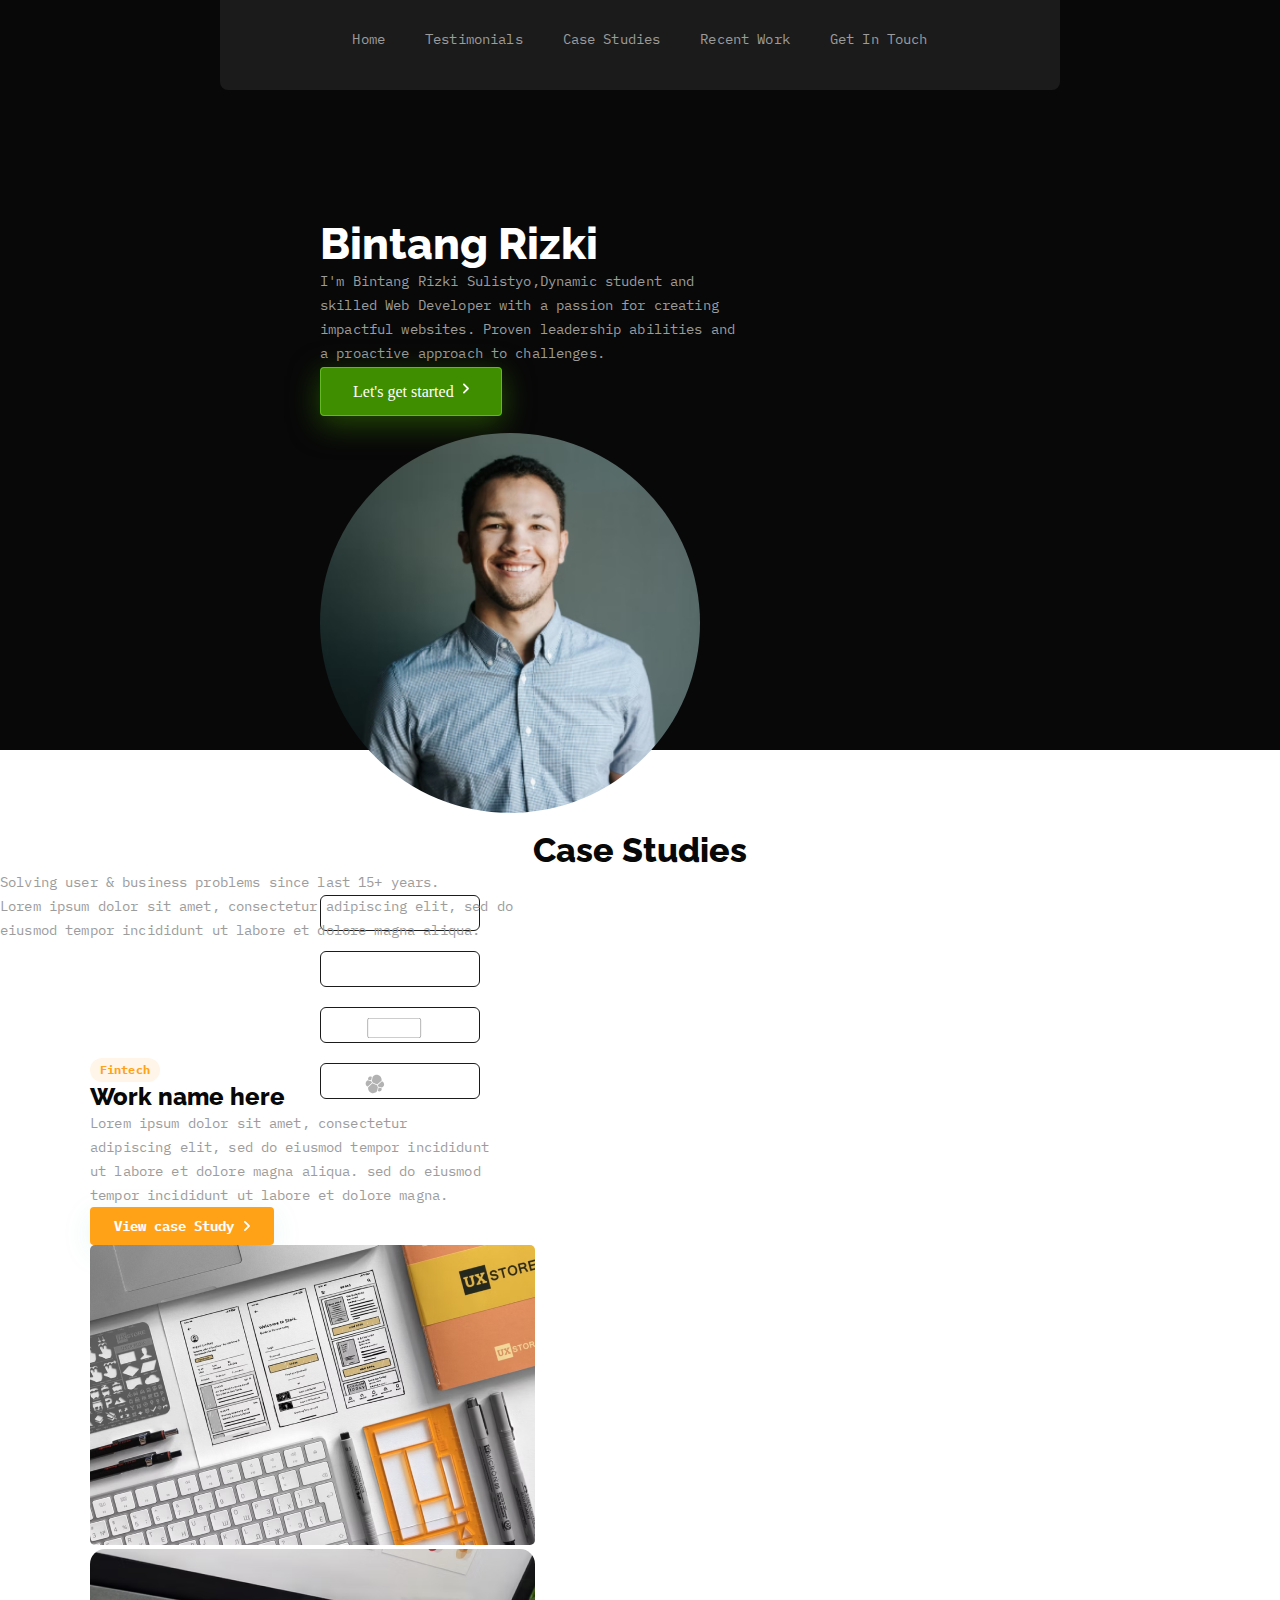
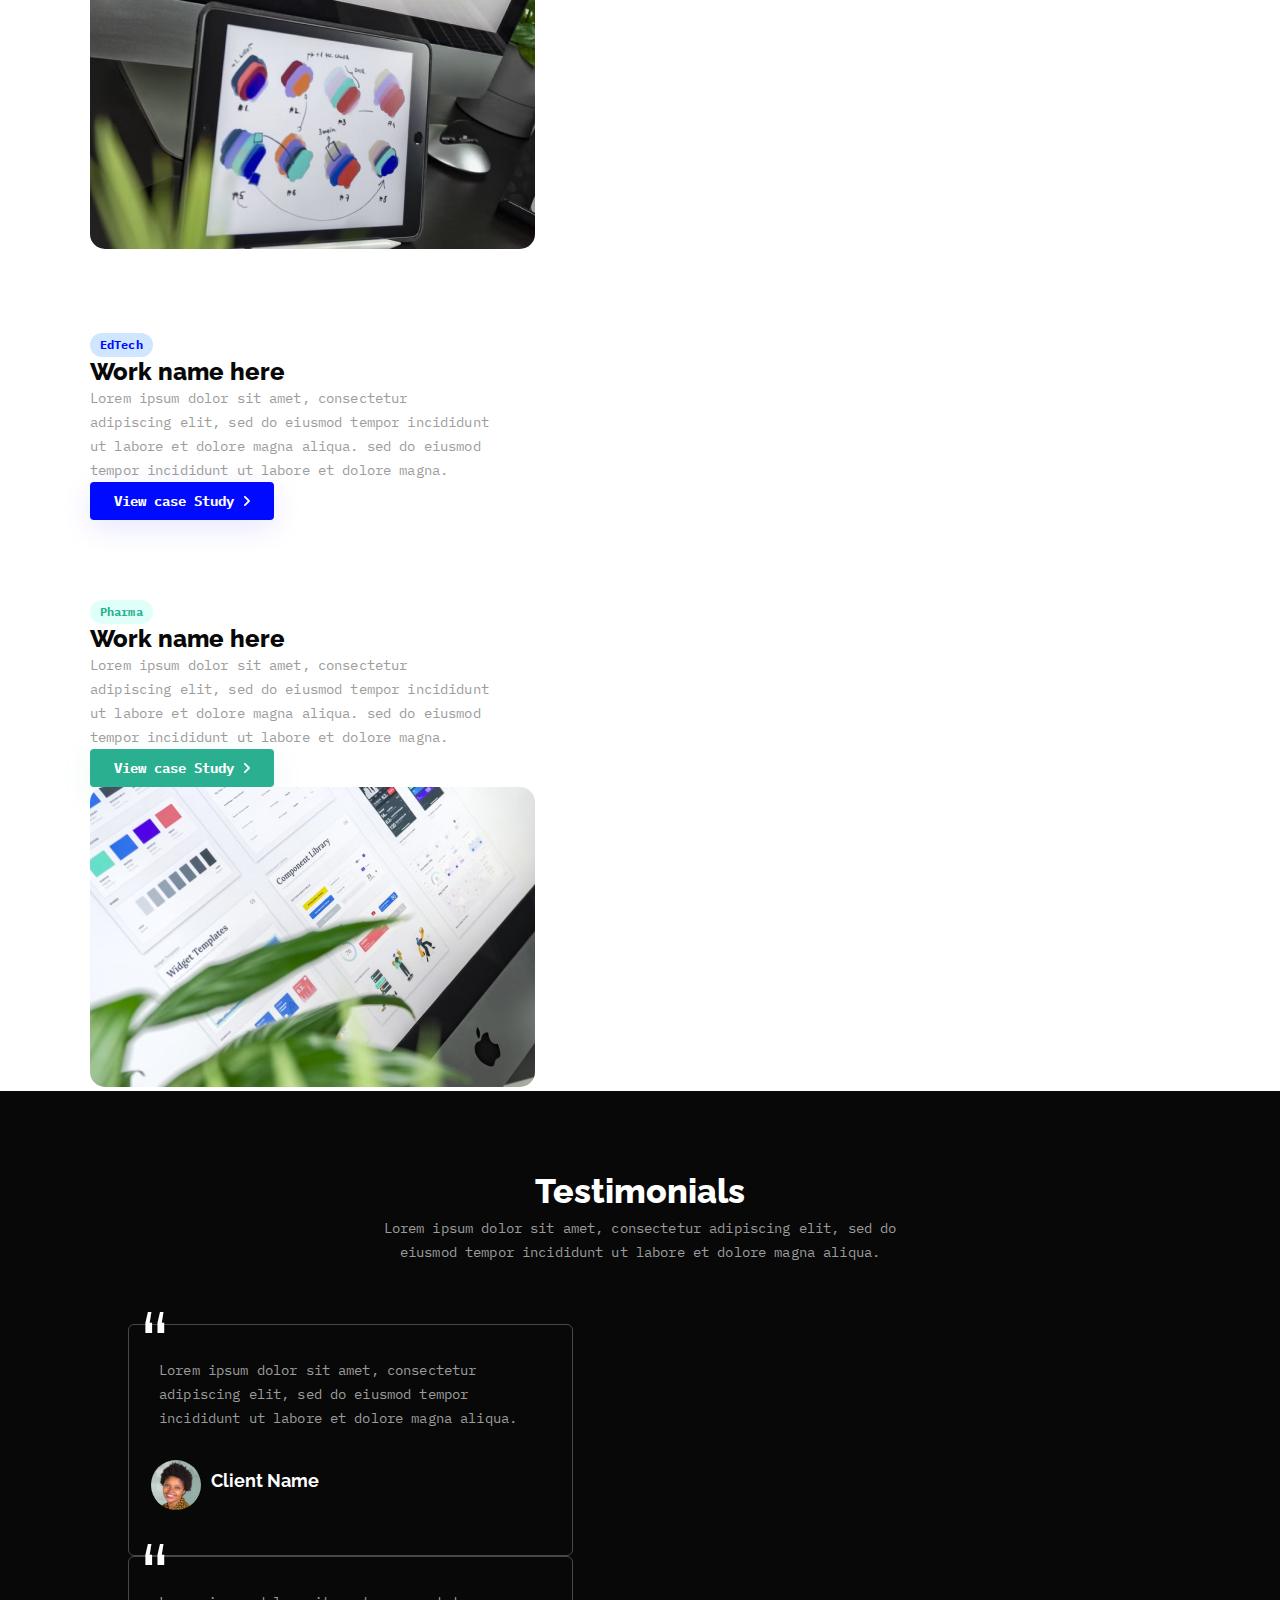
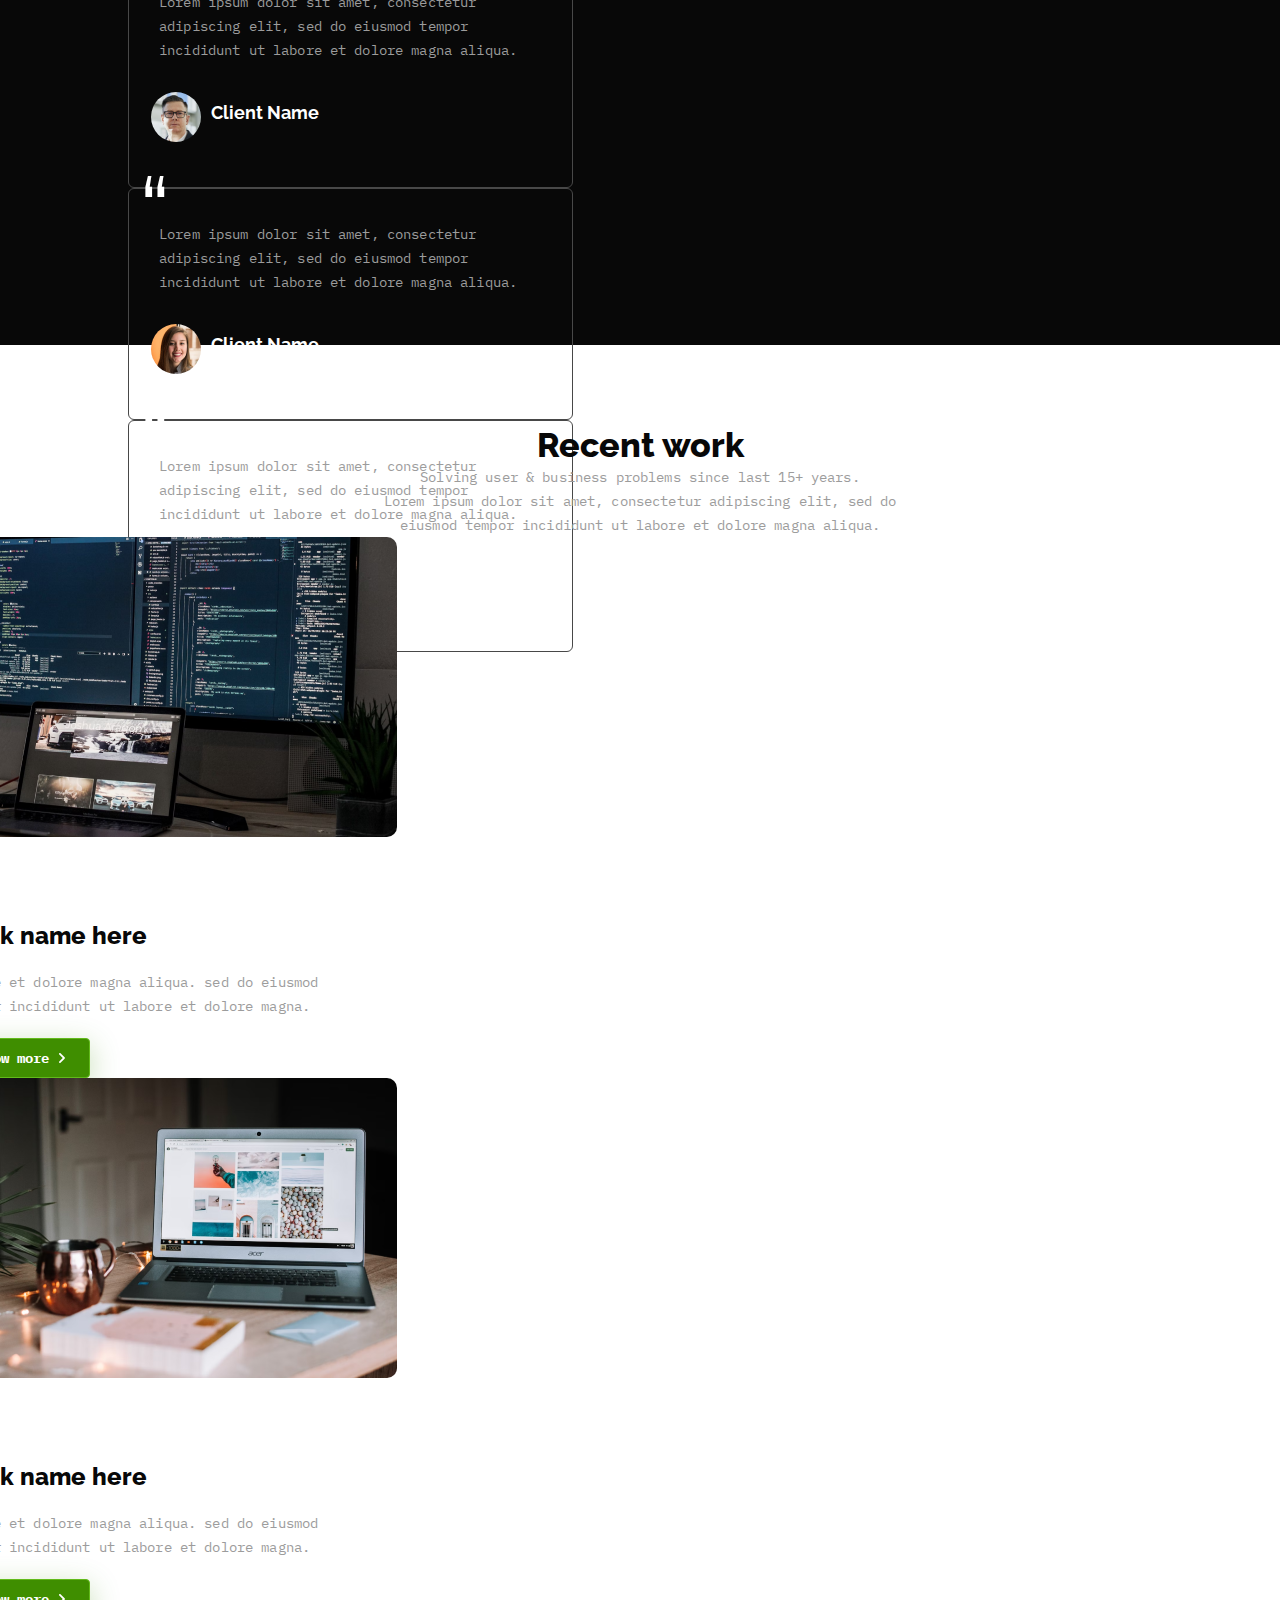
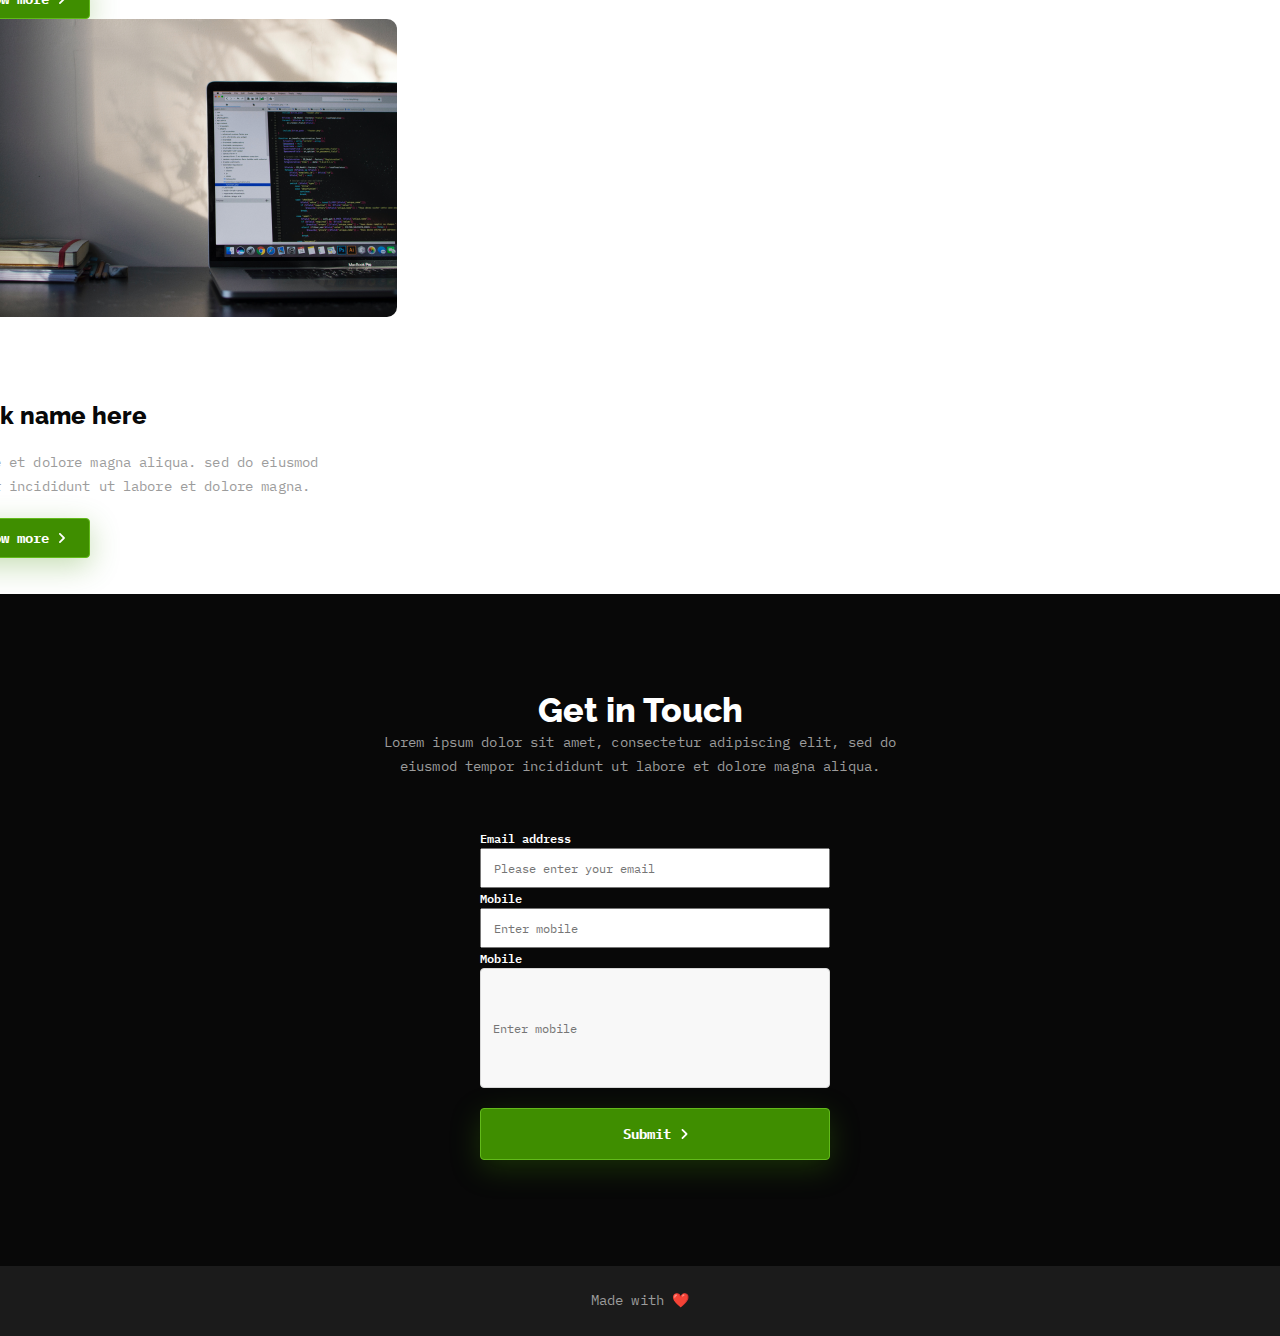
<file: index.html>
<!DOCTYPE html>
<html lang="en">

<head>
  <meta charset="utf-8" />
  <meta name="viewport" content="width=device-width, initial-scale=1" />
  <title>Binscup</title>
  <link href="https://cdn.jsdelivr.net/npm/bootstrap@5.3.2/dist/css/bootstrap.min.css" rel="stylesheet"
    integrity="sha384-T3c6CoIi6uLrA9TneNEoa7RxnatzjcDSCmG1MXxSR1GAsXEV/Dwwykc2MPK8M2HN" crossorigin="anonymous" />
  <link rel="stylesheet" href="css/style.css" />
  <link rel="stylesheet" href="css/responsive.css">
</head>

<body>
  <div class="hero">
    <div class="header">
      <ul>
        <li><a href="">Home</a></li>
        <li><a href="">Testimonials</a></li>
        <li><a href="">Case Studies</a></li>
        <li><a href="">Recent Work</a></li>
        <li><a href="">Get In Touch</a></li>
      </ul>
    </div>
    <div class="content">
      <div class="container">
        <div class="row">
          <div class="col-lg-6 md-lg-12 sm-lg-12">
            <div class="name">
              <h1>Bintang Rizki</h1>
              <p>
                I'm Bintang Rizki Sulistyo,Dynamic student and <br />
                skilled Web Developer with a passion for creating <br />
                impactful websites. Proven leadership abilities and <br />
                a proactive approach to challenges.
              </p>
              <br />
              <a href="">Let's get started
                <svg xmlns="http://www.w3.org/2000/svg" width="6" height="11" viewBox="0 0 6 11" fill="none"
                  style="margin-bottom: 3px; margin-left: 5px">
                  <path
                    d="M5.63335 4.87364L1.51379 0.759206C1.16776 0.413598 0.605566 0.413598 0.259528 0.759206C-0.0865095 1.10481 -0.0865095 1.66631 0.259528 2.01191L3.75196 5.5L0.259528 8.9881C-0.0865095 9.3337 -0.0865095 9.8952 0.259528 10.2408C0.432545 10.4136 0.65957 10.5 0.886652 10.5C1.11373 10.5 1.34078 10.4136 1.51378 10.2408L5.63333 6.12637C5.97937 5.78076 5.97937 5.21927 5.63333 4.87366L5.63335 4.87364Z"
                    fill="white" />
                </svg></a>
            </div>
          </div>
          <div class="col-lg-6 md-lg-12 sm-lg-12">
            <div class="pict">
              <img src="pict/image 11.png" alt="" />
            </div>
          </div>
        </div>
        <div class="icon-work">
          <div class="row">
            <div class="col-lg-6 md-lg-12 sm-lg-12">
              <div class="workDesc">
                <h1>Work With</h1>
              </div>
            </div>
          </div>
          <div class="icon-work">
            <div class="row">
              <div class="col-lg-3 md-6">
                <div class="icon">
                  <svg xmlns="http://www.w3.org/2000/svg" width="83" height="20" viewBox="0 0 83 20" fill="none">
                    <g opacity="0.3" clip-path="url(#clip0_205_13)">
                      <path fill-rule="evenodd" clip-rule="evenodd"
                        d="M0.231352 14.7486L3.16546 12.5009C4.72377 14.5351 6.37855 15.4725 8.22244 15.4724C10.0561 15.4723 11.6653 14.5455 13.1535 12.5271L16.1283 14.7207C13.9826 17.6307 11.3129 19.1682 8.22268 19.1684C5.14271 19.1686 2.44806 17.6423 0.231352 14.7486Z"
                        fill="white" />
                      <path fill-rule="evenodd" clip-rule="evenodd"
                        d="M8.21241 4.98006L2.99022 9.48056L0.577347 6.68075L8.22246 0.0921534L15.809 6.68486L13.3847 9.47473L8.21241 4.98006Z"
                        fill="white" />
                      <path d="M36.1571 3.88945L33.2002 3.88965L33.201 16.2099L36.1579 16.2097L36.1571 3.88945Z"
                        fill="white" />
                      <path fill-rule="evenodd" clip-rule="evenodd"
                        d="M27.2254 16.2646C25.4823 16.2648 24.0298 15.7 22.8515 14.5703C21.6732 13.4245 21.0921 11.9558 21.092 10.1643C21.0918 8.35668 21.6889 6.8718 22.867 5.70969C24.0613 4.53141 25.5138 3.9503 27.2407 3.95018C29.3711 3.95004 31.2596 4.86985 32.357 6.30621L30.4366 8.32379C29.5165 7.33933 28.5159 6.83908 27.4346 6.83915C26.5146 6.83921 25.7561 7.1459 25.1267 7.77539C24.5134 8.40488 24.2069 9.19575 24.2069 10.148C24.207 11.0679 24.5137 11.8426 25.127 12.472C25.7565 13.0853 26.5151 13.3919 27.4189 13.3918C28.5971 13.3917 29.6299 12.8752 30.4852 11.8583L32.4868 13.7788C31.9382 14.5051 31.1956 15.1023 30.2756 15.5704C29.356 16.0386 28.339 16.2646 27.2254 16.2646Z"
                        fill="white" />
                      <path fill-rule="evenodd" clip-rule="evenodd"
                        d="M40.5922 4.87475C40.5923 5.75933 39.8755 6.47646 38.9909 6.47651C38.1062 6.47657 37.3891 5.75955 37.389 4.87497C37.389 3.99042 38.106 3.2733 38.9907 3.27324C39.8753 3.27318 40.5922 3.9902 40.5922 4.87475ZM40.4692 7.2156L37.5124 7.2158L37.513 16.2096L40.4698 16.2094L40.4692 7.2156Z"
                        fill="white" />
                      <path fill-rule="evenodd" clip-rule="evenodd"
                        d="M46.1854 16.2795C44.7814 16.2796 43.6515 15.8439 42.7639 14.9724C41.8922 14.1009 41.4562 12.9873 41.4561 11.6155C41.456 10.2436 41.8919 9.12994 42.7794 8.25837C43.6671 7.38678 44.8129 6.95093 46.2332 6.95084C48.0894 6.95071 49.7194 7.8544 50.478 9.54902L48.2024 10.7435C47.7505 9.98497 47.1212 9.59765 46.298 9.5977C45.7009 9.59774 45.2166 9.79146 44.8294 10.1788C44.4581 10.5662 44.2645 11.0504 44.2645 11.6153C44.2646 12.7935 45.12 13.6649 46.2661 13.6649C47.089 13.6648 47.8475 13.2128 48.1704 12.5188L50.4461 13.8744C49.6714 15.3593 48.0738 16.2794 46.1854 16.2795Z"
                        fill="white" />
                      <path fill-rule="evenodd" clip-rule="evenodd"
                        d="M54.1448 3.88824L51.188 3.88844L51.1888 16.2087L54.1456 16.2085L54.1454 13.0721L54.4918 12.7489L57.1949 16.2083L60.6346 16.208L56.4815 10.8932L60.4262 7.21426L56.8131 7.2145L54.1452 9.70291L54.1448 3.88824Z"
                        fill="white" />
                      <path fill-rule="evenodd" clip-rule="evenodd"
                        d="M61.1678 11.5524L61.1672 3.88777L64.2475 3.88756L64.248 11.3806C64.2481 12.7202 65.0287 13.3657 66.1577 13.3656C67.2702 13.3656 68.0672 12.6877 68.0672 11.3804L68.0667 3.88731L71.1467 3.8871L71.1472 11.5518C71.1474 15.0702 68.6774 16.3938 66.1579 16.394C63.6547 16.3941 61.168 15.0708 61.1678 11.5524Z"
                        fill="white" />
                      <path fill-rule="evenodd" clip-rule="evenodd"
                        d="M77.8006 16.4533C80.1821 16.4531 82.1127 14.357 82.1125 11.7713C82.1123 9.18568 80.1815 7.08975 77.8 7.08991C76.8293 7.08997 75.9337 7.43829 75.2128 8.02602L75.2128 7.2133L72.3792 7.21349L72.38 19.9033L75.2136 19.9032L75.2133 15.5175C75.9342 16.1052 76.8299 16.4534 77.8006 16.4533ZM75.2131 11.7766L75.2131 11.7669C75.2156 10.6124 76.1245 9.67727 77.2457 9.67719C78.3686 9.67712 79.2788 10.6148 79.2789 11.7715C79.279 12.9282 78.3689 13.866 77.246 13.8661C76.1248 13.8661 75.2158 12.9311 75.2131 11.7766Z"
                        fill="white" />
                    </g>
                    <defs>
                      <clipPath id="clip0_205_13">
                        <rect width="82.3188" height="20" fill="white" />
                      </clipPath>
                    </defs>
                  </svg>
                </div>
              </div>
              <div class="col-lg-3 md-6">
                <div class="icon">
                  <svg xmlns="http://www.w3.org/2000/svg" width="95" height="22" viewBox="0 0 95 22" fill="none">
                    <g opacity="0.3" clip-path="url(#clip0_205_23)">
                      <path
                        d="M26.6152 4.67636L31.1922 4.67605C35.1118 4.67579 37.5901 7.20436 37.5904 11.1492C37.5906 15.094 35.1253 17.6229 31.1931 17.6232L26.6161 17.6235L26.6152 4.67636ZM31.0918 15.2588C33.5573 15.2587 34.9101 13.6781 34.9099 11.162C34.9098 8.63328 33.5568 7.05291 31.0913 7.05307L29.2959 7.05319L29.2964 15.2589L31.0918 15.2588Z"
                        fill="white" />
                      <path
                        d="M44.5315 10.7821C44.1775 10.5671 43.7097 10.466 43.2166 10.4661C42.3315 10.4661 41.6109 10.934 41.4213 11.7938L41.4217 17.6351L38.8171 17.6353L38.8164 8.20313L41.4337 8.20296L41.4337 9.12594C41.8383 8.4558 42.6095 7.98794 43.5451 7.98787C43.9877 7.98784 44.3923 8.07632 44.5314 8.15217L44.5315 10.7821Z"
                        fill="white" />
                      <rect x="-23.5002" y="-16.5" width="159" height="59" rx="5.5" stroke="#1B1B1B" />
                      <path
                        d="M49.754 17.8495C47.0103 17.8497 45.1263 15.8269 45.1261 12.9315C45.1259 10.0234 47.0096 7.98765 49.7533 7.98747C52.497 7.98728 54.3684 10.0101 54.3686 12.9308C54.3688 15.8262 52.4977 17.8494 49.754 17.8495ZM49.7535 10.2128C48.4385 10.2128 47.7306 11.3508 47.7307 12.9313C47.7308 14.4865 48.4515 15.637 49.7538 15.6369C51.0561 15.6368 51.7767 14.4988 51.7766 12.931C51.7765 11.3506 51.0558 10.2127 49.7535 10.2128Z"
                        fill="white" />
                      <path
                        d="M58.1115 21.1237L55.4943 21.1239L55.4934 8.20202L58.1107 8.20185L58.1107 8.98576C58.5279 8.47998 59.4635 7.99946 60.475 7.99939C63.2187 7.99921 64.774 10.275 64.7742 12.9428C64.7744 15.598 63.2194 17.8613 60.4757 17.8615C59.4642 17.8615 58.5285 17.3811 58.1112 16.8754L58.1115 21.1237ZM58.1111 14.4731C58.4272 15.1306 59.1227 15.573 59.8813 15.573C61.2974 15.5729 62.1444 14.4349 62.1443 12.9303C62.1442 11.4131 61.297 10.2752 59.8809 10.2753C59.097 10.2753 58.4269 10.7432 58.1109 11.3754L58.1111 14.4731Z"
                        fill="white" />
                      <path
                        d="M68.5424 17.6333L65.8998 17.6335L65.8989 3.91512L68.5414 3.91494L68.5418 8.98505C68.959 8.47928 69.8946 7.99876 70.9061 7.99869C73.6498 7.9985 75.1925 10.2363 75.1926 12.9421C75.1928 15.6478 73.6504 17.8606 70.9068 17.8608C69.8953 17.8608 68.9596 17.3804 68.5423 16.8747L68.5424 17.6333ZM68.5422 14.4724C68.833 15.1299 69.5284 15.5723 70.3123 15.5723C71.7284 15.5722 72.5755 14.4342 72.5754 12.9296C72.5753 11.4124 71.7281 10.2745 70.312 10.2746C69.5534 10.2746 68.8327 10.7425 68.542 11.3747L68.5422 14.4724Z"
                        fill="white" />
                      <path
                        d="M80.7562 17.8727C78.0125 17.8729 76.1285 15.8501 76.1283 12.9547C76.1281 10.0466 78.0118 8.01084 80.7555 8.01066C83.4992 8.01048 85.3706 10.0333 85.3708 12.954C85.371 15.8494 83.4872 17.8725 80.7562 17.8727ZM80.7557 10.2359C79.4407 10.236 78.7328 11.374 78.7329 12.9545C78.733 14.5096 79.4537 15.6602 80.756 15.6601C82.0583 15.66 82.7789 14.522 82.7788 12.9542C82.7787 11.3737 82.058 10.2359 80.7557 10.2359Z"
                        fill="white" />
                      <path
                        d="M91.2501 12.764L94.6895 17.6442L91.7941 17.6444L89.7709 14.6859L87.7228 17.6447L84.9791 17.6449L88.38 12.8274L85.1808 8.21266L88.0762 8.21247L89.8971 10.8928L91.7429 8.21222L94.4866 8.21204L91.2501 12.764Z"
                        fill="white" />
                      <path d="M6.94141 0.239762L0.126759 4.62758L4.84311 8.43301L11.6957 4.19691L6.94141 0.239762Z"
                        fill="white" />
                      <path d="M0.127203 12.1506L6.94244 16.626L11.6962 12.6682L4.84304 8.433L0.127203 12.1506Z"
                        fill="white" />
                      <path d="M11.6963 12.6682L16.4506 16.6253L23.24 12.1996L18.5363 8.43208L11.6963 12.6682Z"
                        fill="white" />
                      <path d="M23.2393 4.66395L16.4493 0.239122L11.6956 4.19691L18.5361 8.43209L23.2393 4.66395Z"
                        fill="white" />
                      <path
                        d="M11.709 13.5153L6.94258 17.4731L4.89422 16.1456L4.89432 17.6376L11.7095 21.7211L18.5116 17.6367L18.5115 16.1447L16.4759 17.4725L11.709 13.5153Z"
                        fill="white" />
                    </g>
                    <defs>
                      <clipPath id="clip0_205_23">
                        <rect width="94.8276" height="22" fill="white" />
                      </clipPath>
                    </defs>
                  </svg>
                </div>
              </div>
              <div class="col-lg-3 md-6">
                <div class="icon">
                  <svg xmlns="http://www.w3.org/2000/svg" width="160" height="60" viewBox="0 0 160 60" fill="none">
                    <rect x="0.5" y="0.5" width="159" height="59" rx="5.5" stroke="#1B1B1B" />
                    <g opacity="0.3">
                      <path fill-rule="evenodd" clip-rule="evenodd"
                        d="M110.081 29.9132C110.081 25.6409 108.011 22.2698 104.056 22.2701C100.084 22.2704 97.6809 25.6417 97.6812 29.8807C97.6815 34.904 100.519 37.4406 104.591 37.4403C106.577 37.4402 108.079 36.9894 109.214 36.3552L109.213 33.0174C108.079 33.5849 106.777 33.9355 105.125 33.9356C103.506 33.9357 102.071 33.3684 101.887 31.3991L110.048 31.3985C110.048 31.1816 110.081 30.3137 110.081 29.9132ZM101.837 28.3283C101.836 26.4425 102.988 25.658 104.039 25.6579C105.057 25.6579 106.142 26.4422 106.142 28.328L101.837 28.3283Z"
                        fill="white" />
                      <path fill-rule="evenodd" clip-rule="evenodd"
                        d="M91.2384 22.2709C89.6029 22.271 88.5515 23.0388 87.9675 23.5729L87.7504 22.5382L84.0789 22.5384L84.0802 41.9977L88.2524 41.1129L88.2687 36.3899C88.8695 36.8238 89.7541 37.4412 91.2227 37.4411C94.21 37.4409 96.9302 35.0376 96.9298 29.7472C96.9128 24.9074 94.159 22.2707 91.2384 22.2709ZM90.2378 33.7696C89.2532 33.7697 88.6691 33.4193 88.2685 32.9854L88.2514 26.7938C88.6853 26.3098 89.286 25.976 90.2373 25.9759C91.756 25.9758 92.8075 27.678 92.8077 29.8643C92.8078 32.1006 91.7732 33.7695 90.2378 33.7696Z"
                        fill="white" />
                      <path fill-rule="evenodd" clip-rule="evenodd"
                        d="M78.3379 21.2872L82.5268 20.3857L82.5266 16.9978L78.3377 17.8826L78.3379 21.2872Z"
                        fill="white" />
                      <path d="M82.5271 22.5552L78.3381 22.5555L78.3391 37.1583L82.528 37.158L82.5271 22.5552Z"
                        fill="white" />
                      <path fill-rule="evenodd" clip-rule="evenodd"
                        d="M73.849 23.7908L73.5819 22.5558L69.9771 22.556L69.978 37.1588L74.1503 37.1586L74.1496 27.262C75.1342 25.9769 76.8031 26.2105 77.3204 26.394L77.3202 22.5555C76.7861 22.3553 74.8335 21.9883 73.849 23.7908Z"
                        fill="white" />
                      <path fill-rule="evenodd" clip-rule="evenodd"
                        d="M65.5043 18.9349L61.4323 19.803L61.4165 33.1708C61.4166 35.6407 63.2692 37.4597 65.7392 37.4595C67.1077 37.4595 68.109 37.2091 68.6597 36.9086L68.6595 33.5208C68.1255 33.7378 65.4887 34.5056 65.4885 32.0357L65.4881 26.1111L68.659 26.1109L68.6588 22.5561L65.4879 22.5564L65.5043 18.9349Z"
                        fill="white" />
                      <path fill-rule="evenodd" clip-rule="evenodd"
                        d="M54.2231 26.7961C54.223 26.1452 54.7571 25.8949 55.6416 25.8948C56.9099 25.8947 58.5121 26.2785 59.7805 26.9626L59.7802 23.0407C58.395 22.4901 57.0265 22.2732 55.6413 22.2733C52.2535 22.2735 50.0006 24.0427 50.0008 26.9966C50.0011 31.6028 56.3429 30.868 56.343 32.854C56.343 33.6217 55.6755 33.8721 54.7409 33.8722C53.3557 33.8723 51.5867 33.305 50.1848 32.5374L50.185 36.5093C51.7371 37.1768 53.3059 37.4604 54.7412 37.4603C58.2125 37.46 60.5989 35.7409 60.5987 32.7536C60.5816 27.7803 54.2232 28.6653 54.2231 26.7961Z"
                        fill="white" />
                    </g>
                  </svg>
                </div>
              </div>
              <div class="col-lg-3 md-6">
                <div class="icon">
                  <svg xmlns="http://www.w3.org/2000/svg" width="82" height="28" viewBox="0 0 82 28" fill="none">
                    <g opacity="0.3" clip-path="url(#clip0_205_48)">
                      <path
                        d="M28.0091 14.6153C28.0117 13.4788 27.6629 12.3693 27.0102 11.4388C26.3577 10.5083 25.4333 9.80234 24.3639 9.41764C24.4612 8.92161 24.5102 8.41731 24.5103 7.91182C24.5112 6.23864 23.9813 4.60829 22.9972 3.25517C22.013 1.90206 20.6252 0.895867 19.033 0.381274C17.4411 -0.133321 15.7267 -0.129814 14.1368 0.39129C12.5468 0.912396 11.163 1.92426 10.1844 3.28138C9.46233 2.7219 8.57757 2.41297 7.66415 2.40142C6.75073 2.38988 5.85845 2.67632 5.12243 3.21735C4.3864 3.75841 3.84677 4.52458 3.58524 5.39985C3.32373 6.27509 3.35458 7.21172 3.67312 8.06786C2.60121 8.45865 1.67471 9.16832 1.01819 10.1014C0.361679 11.0345 0.00666836 12.1463 0.000910749 13.2872C-0.00198709 14.4276 0.348717 15.5409 1.00474 16.4737C1.66075 17.4066 2.58983 18.1133 3.66405 18.4962C3.569 18.9921 3.52052 19.4956 3.51927 20.0004C3.51778 21.6716 4.04709 23.3002 5.03086 24.6513C6.01465 26.0022 7.40205 27.0059 8.99305 27.5176C10.5841 28.0291 12.2964 28.0223 13.8833 27.4979C15.4701 26.9736 16.8494 25.9588 17.8223 24.5999C18.5424 25.1609 19.4256 25.4716 20.3382 25.4852C21.2508 25.4988 22.1429 25.2143 22.8791 24.6751C23.6156 24.1358 24.156 23.3711 24.4183 22.4971C24.6808 21.6228 24.6512 20.6871 24.3337 19.8314C25.4061 19.4412 26.3333 18.7317 26.9901 17.7986C27.6471 16.8654 28.002 15.7533 28.0075 14.612"
                        fill="white" />
                      <path
                        d="M11.0119 12.0148L17.1412 14.8128L23.3269 9.39472C23.4159 8.94769 23.4601 8.49286 23.4586 8.03703C23.4582 6.56134 22.9855 5.12451 22.1097 3.9368C21.2339 2.74909 20.001 1.87286 18.5913 1.43631C17.1816 0.999764 15.6693 1.02583 14.2755 1.51068C12.8817 1.99554 11.6797 2.91373 10.8454 4.1309L9.81526 9.46074L11.0119 12.0148Z"
                        fill="black" />
                      <path
                        d="M4.66845 18.5057C4.57811 18.9598 4.53287 19.4216 4.53342 19.8846C4.53355 21.3665 5.00867 22.8092 5.88906 24.0011C6.76945 25.1932 8.00872 26.0715 9.42501 26.5074C10.8413 26.9432 12.36 26.9137 13.7583 26.4229C15.1565 25.9324 16.3607 25.0063 17.1939 23.7809L18.2142 18.4625L16.8515 15.858L10.6995 13.0551L4.66845 18.5057Z"
                        fill="black" />
                      <path
                        d="M4.63027 7.89993L8.83034 8.89104L9.74979 4.1147C9.17849 3.68157 8.48227 3.44515 7.76537 3.44083C7.04846 3.4365 6.34943 3.66454 5.77297 4.09076C5.19651 4.51697 4.77362 5.11846 4.56762 5.80514C4.36162 6.49184 4.3836 7.22677 4.63027 7.89993Z"
                        fill="black" />
                      <path
                        d="M4.26582 8.89949C3.34431 9.21052 2.54264 9.80099 1.97231 10.5888C1.40197 11.3766 1.09131 12.3225 1.08355 13.2951C1.08295 14.235 1.36845 15.1528 1.9021 15.9266C2.43573 16.7004 3.19224 17.2934 4.07106 17.6267L9.96372 12.2998L8.88101 9.98825L4.26582 8.89949Z"
                        fill="black" />
                      <path
                        d="M18.2716 23.7809C18.842 24.2117 19.5365 24.4468 20.2513 24.4504C20.9661 24.4541 21.663 24.2267 22.2378 23.8018C22.8127 23.3768 23.2347 22.7773 23.4409 22.0927C23.6469 21.4083 23.626 20.6754 23.3813 20.0038L19.1845 19.0273L18.2716 23.7809Z"
                        fill="black" />
                      <path
                        d="M19.1243 17.922L23.7443 19.001C24.6664 18.6908 25.4686 18.1006 26.0391 17.3125C26.6096 16.5246 26.9198 15.5782 26.9266 14.6054C26.9257 13.6675 26.6396 12.752 26.1065 11.9804C25.5731 11.2088 24.8179 10.6175 23.9407 10.2851L17.8983 15.5763L19.1243 17.922Z"
                        fill="black" />
                      <path
                        d="M39.1622 19.5974L39.7222 19.5404L39.7613 20.6799C38.5152 20.8682 37.2578 20.9716 35.9976 20.9894C34.6086 20.9895 33.6241 20.5875 33.0445 19.7834C32.465 18.9792 32.1756 17.7279 32.1766 16.0295C32.1764 12.6467 33.5209 10.9547 36.2102 10.9534C37.5126 10.9533 38.4839 11.3168 39.1243 12.0439C39.7647 12.771 40.086 13.9105 40.0882 15.4624L40.0118 16.5629L33.6434 16.5633C33.6435 17.6312 33.8368 18.4224 34.2231 18.9368C34.6096 19.4512 35.2813 19.7083 36.2385 19.7083C37.198 19.7115 38.1724 19.6744 39.1622 19.5974ZM38.641 15.4104C38.6409 14.2264 38.4515 13.3902 38.0727 12.9019C37.6938 12.4135 37.0764 12.1688 36.2201 12.1678C35.3638 12.1679 34.7203 12.4251 34.2894 12.9396C33.8587 13.454 33.6367 14.2777 33.6238 15.4108L38.641 15.4104Z"
                        fill="white" />
                      <path d="M42.1073 20.9125L42.1064 8.21484L43.5537 8.21475L43.5545 20.9124L42.1073 20.9125Z"
                        fill="white" />
                      <path
                        d="M52.6685 14.0583L52.6688 18.9258C52.6689 19.4141 53.8703 19.388 53.8703 19.388L53.7971 20.6676C52.7796 20.6676 51.938 20.7523 51.4333 20.2624C50.3406 20.7479 49.1568 20.9949 47.9611 20.987C47.0743 20.9871 46.3987 20.7359 45.9343 20.2334C45.4698 19.7309 45.2379 19.0088 45.239 18.0667C45.2389 17.1269 45.4771 16.4351 45.9535 15.9911C46.43 15.5472 47.176 15.2758 48.1918 15.177L51.2214 14.8887L51.2213 14.0584C51.2213 13.4073 51.0801 12.9374 50.7979 12.6487C50.6433 12.5036 50.4609 12.3913 50.2617 12.3185C50.0624 12.2458 49.8506 12.2142 49.6388 12.2255L45.8361 12.2258L45.836 10.9511L49.5427 10.9509C50.6367 10.9508 51.4311 11.202 51.926 11.7044C52.4209 12.2069 52.6684 12.9915 52.6685 14.0583ZM46.722 17.995C46.7221 19.179 47.2105 19.771 48.1873 19.771C49.0684 19.7699 49.9431 19.6196 50.774 19.3264L51.2167 19.1717L51.2165 15.9875L48.3661 16.2579C47.7866 16.3101 47.3682 16.4773 47.111 16.7594C46.8538 17.0415 46.7241 17.4534 46.722 17.995Z"
                        fill="white" />
                      <path
                        d="M58.319 12.2445C56.9158 12.2446 56.2142 12.733 56.2142 13.7097C56.2143 14.1612 56.3771 14.4797 56.7027 14.6653C57.0283 14.8508 57.7615 15.044 58.902 15.2447C60.0481 15.4454 60.8588 15.7253 61.3342 16.0845C61.8095 16.4437 62.0479 17.1187 62.0489 18.1096C62.049 19.1014 61.7306 19.8286 61.0935 20.291C60.4565 20.7534 59.527 20.9851 58.305 20.9863C57.5073 20.9864 54.844 20.6903 54.844 20.6903L54.9221 19.4368C56.4523 19.5832 57.5577 19.6922 58.3049 19.6921C59.0521 19.6921 59.6202 19.5732 60.0125 19.3355C60.4048 19.0978 60.6002 18.699 60.6001 18.139C60.6001 17.579 60.4373 17.1997 60.0986 16.9995C59.76 16.7992 59.0307 16.6105 57.8993 16.4298C56.7679 16.2492 55.9621 15.9855 55.4867 15.6388C55.0113 15.2921 54.772 14.6475 54.7719 13.7082C54.7719 12.7689 55.0974 12.0803 55.7664 11.6244C56.4355 11.1685 57.2559 10.9487 58.2457 10.9486C59.0303 10.9486 61.7538 11.1486 61.7538 11.1486L61.7539 12.4103C60.3165 12.3469 59.1411 12.2444 58.319 12.2445Z"
                        fill="white" />
                      <path
                        d="M69.0241 12.3968L65.9555 12.397L65.9558 17.0105C65.9559 18.1163 66.0362 18.843 66.1969 19.1902C66.3597 19.5386 66.7406 19.7111 67.3446 19.7111L69.062 19.5954L69.1598 20.7919C68.5094 20.9122 67.8509 20.9834 67.19 21.0053C66.1872 21.0053 65.4926 20.7607 65.1062 20.2712C64.7199 19.7817 64.5271 18.8489 64.5281 17.4729L64.5278 12.3971L63.1636 12.3972L63.1635 11.1437L64.5342 11.1436L64.534 8.19057L65.9617 8.19047L65.9619 11.1435L69.024 11.1433L69.0241 12.3968Z"
                        fill="white" />
                      <path
                        d="M71.036 9.91083L71.0359 8.23083L72.4831 8.23074L72.4832 9.91074L71.036 9.91083ZM71.0367 20.9106L71.0361 11.1432L72.4833 11.1431L72.484 20.9105L71.0367 20.9106Z"
                        fill="white" />
                      <path
                        d="M78.7524 10.9489C79.4752 10.9797 80.195 11.0574 80.9077 11.1815L81.3701 11.2385L81.3132 12.4155C80.5568 12.3197 79.7963 12.2622 79.0341 12.2431C77.9401 12.2431 77.1973 12.5037 76.8055 13.0246C76.4137 13.5456 76.2175 14.5104 76.2164 15.9191C76.2165 17.33 76.4001 18.3109 76.7669 18.8623C77.1337 19.4136 77.8988 19.6903 79.0623 19.6924L81.3413 19.5197L81.4 20.7162C80.5128 20.8665 79.6167 20.9569 78.7172 20.9866C77.213 20.9867 76.1744 20.6004 75.6013 19.8277C75.0283 19.055 74.7417 17.7527 74.7415 15.9208C74.7414 14.0878 75.0501 12.8012 75.6676 12.061C76.285 11.3208 77.3133 10.9501 78.7524 10.9489Z"
                        fill="white" />
                    </g>
                    <defs>
                      <clipPath id="clip0_205_48">
                        <rect width="81.3953" height="28" fill="white" />
                      </clipPath>
                    </defs>
                  </svg>
                </div>
              </div>
            </div>
          </div>
        </div>
      </div>
    </div>
  </div>
  <!-- main content -->
  <div class="main">
    <h1 class="text-center">Case Studies</h1>
    <p class="text-center">
      Solving user & business problems since last 15+ years. <br />
      Lorem ipsum dolor sit amet, consectetur adipiscing elit, sed do <br />
      eiusmod tempor incididunt ut labore et dolore magna aliqua.
    </p>
    <div class="container"><br> <br>
      <div class="project">
        <div class="row">
          <div class="col-lg-6 md-lg-12">
            <div class="content2">
              <h1>Fintech</h1>
              <h2>Work name here</h1>
                <p>Lorem ipsum dolor sit amet, consectetur <br> adipiscing elit, sed do eiusmod tempor incididunt <br>
                  ut labore et dolore magna aliqua. sed do eiusmod <br> tempor incididunt ut labore et dolore magna.</p>
                <a href="" class="button1">View case Study <svg xmlns="http://www.w3.org/2000/svg" width="6" height="10"
                    viewBox="0 0 6 10" fill="none">
                    <path
                      d="M5.63335 4.37364L1.51379 0.259206C1.16776 -0.086402 0.605566 -0.086402 0.259528 0.259206C-0.0865095 0.604814 -0.0865095 1.16631 0.259528 1.51191L3.75196 5L0.259528 8.4881C-0.0865095 8.8337 -0.0865095 9.3952 0.259528 9.7408C0.432545 9.91361 0.65957 10 0.886652 10C1.11373 10 1.34078 9.9136 1.51378 9.7408L5.63333 5.62637C5.97937 5.28076 5.97937 4.71927 5.63333 4.37366L5.63335 4.37364Z"
                      fill="white" />
                  </svg></a>
            </div>
          </div>
          <div class="col-lg-6 md-lg-12 mt-5">
            <div class="content2">
              <img src="pict/image 2.png" alt="">
            </div>
          </div>
          <div class="col-lg-6 md-lg-12 mt-5">
            <div class="content3">
              <img src="pict/image 1.png" alt="">
            </div>
          </div>
          <div class="col-lg-6 md-lg-12 ">
            <div class="content3">
              <h1>EdTech</h1>
              <h2>Work name here</h1>
                <p>Lorem ipsum dolor sit amet, consectetur <br> adipiscing elit, sed do eiusmod tempor incididunt <br>
                  ut labore et dolore magna aliqua. sed do eiusmod <br> tempor incididunt ut labore et dolore magna.</p>
                <a href="" class="button2">View case Study <svg xmlns="http://www.w3.org/2000/svg" width="6" height="10"
                    viewBox="0 0 6 10" fill="none">
                    <path
                      d="M5.63335 4.37364L1.51379 0.259206C1.16776 -0.086402 0.605566 -0.086402 0.259528 0.259206C-0.0865095 0.604814 -0.0865095 1.16631 0.259528 1.51191L3.75196 5L0.259528 8.4881C-0.0865095 8.8337 -0.0865095 9.3952 0.259528 9.7408C0.432545 9.91361 0.65957 10 0.886652 10C1.11373 10 1.34078 9.9136 1.51378 9.7408L5.63333 5.62637C5.97937 5.28076 5.97937 4.71927 5.63333 4.37366L5.63335 4.37364Z"
                      fill="white" />
                  </svg></a>
            </div>
          </div>
          <div class="col-lg-6 md-lg-12">
            <div class="content4">
              <h1>Pharma</h1>
              <h2>Work name here</h1>
                <p>Lorem ipsum dolor sit amet, consectetur <br> adipiscing elit, sed do eiusmod tempor incididunt <br>
                  ut labore et dolore magna aliqua. sed do eiusmod <br> tempor incididunt ut labore et dolore magna.</p>
                <a href="" class="button3">View case Study <svg xmlns="http://www.w3.org/2000/svg" width="6" height="10"
                    viewBox="0 0 6 10" fill="none">
                    <path
                      d="M5.63335 4.37364L1.51379 0.259206C1.16776 -0.086402 0.605566 -0.086402 0.259528 0.259206C-0.0865095 0.604814 -0.0865095 1.16631 0.259528 1.51191L3.75196 5L0.259528 8.4881C-0.0865095 8.8337 -0.0865095 9.3952 0.259528 9.7408C0.432545 9.91361 0.65957 10 0.886652 10C1.11373 10 1.34078 9.9136 1.51378 9.7408L5.63333 5.62637C5.97937 5.28076 5.97937 4.71927 5.63333 4.37366L5.63335 4.37364Z"
                      fill="white" />
                  </svg></a>
            </div>
          </div>
          <div class="col-lg-6 md-lg-12 mb-5 mt-5">
            <div class="content4">
              <img src="pict/image 3.png" alt="">
            </div>
          </div>
        </div>
      </div>
    </div>
  </div>
  <!-- testimonials -->
  <div class="testimonials">
    <div class="text text-center">
      <h4>Testimonials</h4>
      <h5>
        Lorem ipsum dolor sit amet, consectetur adipiscing elit, sed do <br />
        eiusmod tempor incididunt ut labore et dolore magna aliqua.
      </h5>
      <div class="container">
        <div class="card-header">
          <div class="row">
            <div class="col-lg-6 md-lg-12 mt-5">
              <div class="card">
                <div class="icon-card">“</div>
                <h3>
                  Lorem ipsum dolor sit amet, consectetur adipiscing elit, sed
                  do eiusmod tempor incididunt ut labore et dolore magna
                  aliqua.
                </h3>
                <div class="icon-text">
                  <img src="pict/image 6.png" alt="" />
                  <p>Client Name</p>
                </div>
              </div>
            </div>
            <div class="col-lg-6 md-lg-12 mt-5">
              <div class="card">
                <div class="icon-card">“</div>
                <h3>
                  Lorem ipsum dolor sit amet, consectetur adipiscing elit, sed
                  do eiusmod tempor incididunt ut labore et dolore magna
                  aliqua.
                </h3>
                <div class="icon-text">
                  <img src="pict/image 5.png" alt="" />
                  <p>Client Name</p>
                </div>
              </div>
            </div>
            <div class="col-lg-6 md-lg-12 mt-5">
              <div class="card">
                <div class="icon-card">“</div>
                <h3>
                  Lorem ipsum dolor sit amet, consectetur adipiscing elit, sed
                  do eiusmod tempor incididunt ut labore et dolore magna
                  aliqua.
                </h3>
                <div class="icon-text">
                  <img src="pict/image 4.png" alt="" />
                  <p>Client Name</p>
                </div>
              </div>
            </div>
            <div class="col-lg-6 md-lg-12 mt-5">
              <div class="card">
                <div class="icon-card">“</div>
                <h3>
                  Lorem ipsum dolor sit amet, consectetur adipiscing elit, sed
                  do eiusmod tempor incididunt ut labore et dolore magna
                  aliqua.
                </h3>
                <div class="icon-text">
                  <img src="pict/image 7.png" alt="" />
                  <p>Client Name</p>
                </div>
              </div>
            </div>
          </div>
        </div>
      </div>
    </div>
  </div>
  <!-- recent work -->
  <div class="container">
    <div class="content-work">
      <div class="text-center">
        <h1>Recent work</h1>
        <p>Solving user & business problems since last 15+ years. <br> Lorem ipsum dolor sit amet, consectetur
          adipiscing elit, sed do <br> eiusmod tempor incididunt ut labore et dolore magna aliqua. </p>
      </div>
      <div class="row">
        <div class="col-lg-4 md-lg-12 mt-5">
          <div class="card-slider">
            <img src="pict/image 8.png" alt="">
            <h1>Work name here</h1>
            <p>Labore et dolore magna aliqua. sed do eiusmod <br> tempor incididunt ut labore et dolore magna.</p>
            <a href="">Know more <svg xmlns="http://www.w3.org/2000/svg" width="6" height="10" viewBox="0 0 6 10"
                fill="none">
                <path
                  d="M5.63335 4.37364L1.51379 0.259206C1.16776 -0.086402 0.605566 -0.086402 0.259528 0.259206C-0.0865095 0.604814 -0.0865095 1.16631 0.259528 1.51191L3.75196 5L0.259528 8.4881C-0.0865095 8.8337 -0.0865095 9.3952 0.259528 9.7408C0.432545 9.91361 0.65957 10 0.886652 10C1.11373 10 1.34078 9.9136 1.51378 9.7408L5.63333 5.62637C5.97937 5.28076 5.97937 4.71927 5.63333 4.37366L5.63335 4.37364Z"
                  fill="white" />
              </svg></a>
          </div>
        </div>
        <div class="col-lg-4 md-lg-12 mt-5">
          <div class="card-slider">
            <img src="pict/image 9.png" alt="">
            <h1>Work name here</h1>
            <p>Labore et dolore magna aliqua. sed do eiusmod <br> tempor incididunt ut labore et dolore magna.</p>
            <a href="">Know more <svg xmlns="http://www.w3.org/2000/svg" width="6" height="10" viewBox="0 0 6 10"
                fill="none">
                <path
                  d="M5.63335 4.37364L1.51379 0.259206C1.16776 -0.086402 0.605566 -0.086402 0.259528 0.259206C-0.0865095 0.604814 -0.0865095 1.16631 0.259528 1.51191L3.75196 5L0.259528 8.4881C-0.0865095 8.8337 -0.0865095 9.3952 0.259528 9.7408C0.432545 9.91361 0.65957 10 0.886652 10C1.11373 10 1.34078 9.9136 1.51378 9.7408L5.63333 5.62637C5.97937 5.28076 5.97937 4.71927 5.63333 4.37366L5.63335 4.37364Z"
                  fill="white" />
              </svg></a>
          </div>
        </div>
        <div class="col-lg-4 md-lg-12 mt-5">
          <div class="card-slider">
            <img src="pict/Rectangle 15.png" alt="">
            <h1>Work name here</h1>
            <p>Labore et dolore magna aliqua. sed do eiusmod <br> tempor incididunt ut labore et dolore magna.</p>
            <a href="">Know more <svg xmlns="http://www.w3.org/2000/svg" width="6" height="10" viewBox="0 0 6 10"
                fill="none">
                <path
                  d="M5.63335 4.37364L1.51379 0.259206C1.16776 -0.086402 0.605566 -0.086402 0.259528 0.259206C-0.0865095 0.604814 -0.0865095 1.16631 0.259528 1.51191L3.75196 5L0.259528 8.4881C-0.0865095 8.8337 -0.0865095 9.3952 0.259528 9.7408C0.432545 9.91361 0.65957 10 0.886652 10C1.11373 10 1.34078 9.9136 1.51378 9.7408L5.63333 5.62637C5.97937 5.28076 5.97937 4.71927 5.63333 4.37366L5.63335 4.37364Z"
                  fill="white" />
              </svg></a>
          </div>
        </div>
      </div>
    </div>
  </div><br> <br>
  <!-- get in touch -->
  <div class="getIn ">
    <h1>Get in Touch</h1>
    <p>Lorem ipsum dolor sit amet, consectetur adipiscing elit, sed do <br> eiusmod tempor incididunt ut labore et
      dolore magna aliqua.</p>
    <div class="container">
      <form action="">
        <div class="mb-3">
          <label for="exampleFormControlInput1" class="form-label">Email address</label>
          <input type="email" class="form-control" id="exampleFormControlInput1" placeholder="Please enter your email">
        </div>
        <div class="mb-3">
          <label for="exampleFormControlInput1" class="form-label">Mobile</label>
          <input type="number" class="form-control" id="exampleFormControlInput1" placeholder="Enter mobile">
        </div>
        <div class="mb-3">
          <label for="exampleFormControlInput1" class="form-label">Mobile</label>
          <input type="text" class="form-control2" id="exampleFormControlInput1" placeholder="Enter mobile">
        </div>
      </form>
      <a href="">Submit <svg xmlns="http://www.w3.org/2000/svg" width="7" height="10" viewBox="0 0 7 10" fill="none">
          <path
            d="M6.18681 4.37364L2.06726 0.259206C1.72122 -0.086402 1.15903 -0.086402 0.812995 0.259206C0.466957 0.604814 0.466957 1.16631 0.812995 1.51191L4.30542 5L0.812995 8.4881C0.466957 8.8337 0.466957 9.3952 0.812995 9.7408C0.986012 9.91361 1.21304 10 1.44012 10C1.6672 10 1.89424 9.9136 2.06724 9.7408L6.1868 5.62637C6.53283 5.28076 6.53283 4.71927 6.1868 4.37366L6.18681 4.37364Z"
            fill="white" />
        </svg></a>
    </div>
  </div>
  <footer>
   <p> Made with ❤️</p>
  </footer>
  <script src="https://cdn.jsdelivr.net/npm/bootstrap@5.3.2/dist/js/bootstrap.bundle.min.js"
    integrity="sha384-C6RzsynM9kWDrMNeT87bh95OGNyZPhcTNXj1NW7RuBCsyN/o0jlpcV8Qyq46cDfL"
    crossorigin="anonymous"></script>
</body>

</html>
</file>
<file: css/style.css>
@import url("https://fonts.googleapis.com/css2?family=Poppins:ital,wght@0,100;0,200;0,300;0,400;0,500;0,600;0,700;1,100;1,200;1,300;1,400;1,500;1,600&family=Raleway:ital,wght@0,100;0,200;0,300;0,400;0,500;0,600;0,700;0,800;0,900;1,100;1,200;1,300;1,400;1,500;1,600;1,700;1,800;1,900&display=swap");
@import url("https://fonts.googleapis.com/css2?family=IBM+Plex+Mono:ital,wght@0,100;0,200;0,300;0,400;0,500;0,600;0,700;1,100;1,200;1,300;1,400;1,500;1,600;1,700&family=Poppins:ital,wght@0,100;0,200;0,300;0,400;0,500;0,600;0,700;1,100;1,200;1,300;1,400;1,500;1,600&family=Raleway:ital,wght@0,100;0,200;0,300;0,400;0,500;0,600;0,700;0,800;0,900;1,100;1,200;1,300;1,400;1,500;1,600;1,700;1,800;1,900&display=swap");
* {
  padding: 0;
  margin: 0;
  box-sizing: border-box;
}
.hero {
  height: 750px;
  flex-shrink: 0;
  background: #080808;
  color: aliceblue;
}
.header {
  text-align: center;
  padding: 30px;
  width: 100%; /* Make the header full width */
  max-width: 840px; /* Set a maximum width */
  margin: 0 auto; /* Center the header */
  height: 90px;
  flex-shrink: 0;
  border-radius: 0px 0px 8px 8px;
  background: #1b1b1b;
}

.header ul {
  display: flex;
  justify-content: center; /* Center the navigation items */
}

.header a {
  text-decoration: none;
  color: #9c9c9c;
  font-family: IBM Plex Mono;
  font-size: 14px;
  font-style: normal;
  font-weight: 400;
  line-height: normal;
  letter-spacing: 0.14px;
  margin: 0 20px; /* Adjust the spacing between navigation items */
}

.header a:hover {
  transition: 0.4s;
  color: #62ba1b;
  border-bottom: 2px solid #62ba1b;
}

.header li {
  list-style: none;
}

/* Media query for smaller screens */
@media screen and (max-width: 600px) {
  .header {
    padding: 15px; /* Decrease padding for smaller screens */
  }

  .header ul {
    flex-direction: column; /* Stack navigation items vertically */
  }

  .header a {
    margin: 10px 0; /* Adjust spacing for smaller screens */
  }
}

/* Default styles */
.content {
  margin-left: 20rem;
}

.name h1 {
  align-self: stretch;
  color: #fff;
  font-family: "Raleway", sans-serif;
  font-size: 44px;
  font-weight: 800;
  line-height: normal;
  margin-top: 8rem;
}

.name p {
  color: #9c9c9c;
  font-family: "IBM Plex Mono", monospace;
  font-size: 14px;
  font-weight: 400;
  line-height: 24px;
  letter-spacing: 0.14px;
}

.name a {
  text-decoration: none;
  padding: 15px 32px; /* Adjust padding */
  align-items: center;
  border-radius: 4px;
  border: 1px solid #62ba1b;
  background: #3f8e00;
  box-shadow: 0px 8px 30px 0px rgba(63, 142, 0, 0.5);
  color: white;
}

.pict img {
  width: 100%; /* Make the image responsive */
  max-width: 380px; /* Set a maximum width */
  margin-top: 2rem; /* Adjust margin */
  border-radius: 50%;
}

.workDesc h1 {
  color: #fff;
  font-family: "IBM Plex Mono", monospace;
  font-size: 14px;
  font-weight: 400;
  line-height: normal;
  margin-top: 40px;
}

.icon {
  width: 100%; /* Make the icon container responsive */
  max-width: 160px; /* Set a maximum width */
  height: auto; /* Automatically adjust height */
  flex-shrink: 0;
  border-radius: 6px;
  border: 1px solid #1b1b1b;
  margin-top: 20px;
}

.icon svg {
  width: 100%; /* Make the SVG responsive */
  max-width: 82.319px; /* Set a maximum width */
  height: 20px; /* Automatically adjust height */
  /* transform: rotate(-0.004deg); */
  flex-shrink: 0;
  margin-left: 2rem; /* Adjust margin */
  margin-top: 10px;
}

/* Media query for smaller screens */
@media screen and (max-width: 768px) {
  .content {
    margin-left: 2rem; /* Adjust margin for smaller screens */
  }

  .name a {
    padding: 15px 20px; /* Adjust padding for smaller screens */
  }
}

/* Add more media queries and adjust styles as needed */

.main h1 {
  color: #080808;
  text-align: center;
  font-family: Raleway;
  font-size: 34px;
  font-style: normal;
  font-weight: 800;
  line-height: normal;
  margin-top: 5rem;
}
.main p {
  color: #9c9c9c;
  font-family: IBM Plex Mono;
  font-size: 14px;
  font-style: normal;
  font-weight: 400;
  line-height: 24px; /* 171.429% */
  letter-spacing: 0.14px;
}
.project {
  padding-left: 90px;
}
.project img {
  border-radius: 15px;
}
.content2 h1 {
  color: #ffa217;
  font-family: IBM Plex Mono;
  font-size: 12px;
  font-style: normal;
  font-weight: 700;
  line-height: 24px; /* 200% */
  letter-spacing: 0.12px;
  display: inline-flex;
  padding: 0px 10px;
  align-items: flex-start;
  /* gap: 10px; */
  border-radius: 60px;
  background: #fff6e9;
}
.content3 h2 {
  color: #080808;
  font-family: Raleway;
  font-size: 24px;
  font-style: normal;
  font-weight: 800;
  line-height: normal;
}
.content3 h1 {
  display: inline-flex;
  padding: 0px 10px;
  align-items: flex-start;
  gap: 10px;
  color: #000aff;
  font-family: IBM Plex Mono;
  font-size: 12px;
  font-style: normal;
  font-weight: 700;
  line-height: 24px; /* 200% */
  letter-spacing: 0.12px;
  border-radius: 60px;
  background: #d0e6ff;
}
.content4 h2 {
  color: #080808;
  font-family: Raleway;
  font-size: 24px;
  font-style: normal;
  font-weight: 800;
  line-height: normal;
}
.content4 h1 {
  color: #2ab090;
  font-family: IBM Plex Mono;
  font-size: 12px;
  font-style: normal;
  font-weight: 700;
  line-height: 24px; /* 200% */
  letter-spacing: 0.12px;
  display: inline-flex;
  padding: 0px 10px;
  align-items: flex-start;
  gap: 10px;
  border-radius: 60px;
  background: #e0fff8;
}
.button3 {
  display: inline-flex;
  text-decoration: none;
  padding: 10px 24px;
  align-items: center;
  gap: 10px;
  border-radius: 4px;
  background: #2ab090;
  box-shadow: 0px 8px 30px 0px rgba(42, 176, 144, 0.1);
  color: #fff;
  font-family: IBM Plex Mono;
  font-size: 14px;
  font-style: normal;
  font-weight: 700;
  line-height: normal;
}
.content2 h2 {
  color: #080808;
  font-family: Raleway;
  font-size: 24px;
  font-style: normal;
  font-weight: 800;
  line-height: normal;
}
.button2 {
  display: inline-flex;
  text-decoration: none;
  padding: 10px 24px;
  align-items: center;
  gap: 10px;
  border-radius: 4px;
  background: #000aff;
  box-shadow: 0px 8px 30px 0px rgba(0, 10, 255, 0.1);
  color: #fff;
  font-family: IBM Plex Mono;
  font-size: 14px;
  font-style: normal;
  font-weight: 700;
  line-height: normal;
}

.button1 {
  color: #fff;
  font-family: IBM Plex Mono;
  font-size: 14px;
  font-style: normal;
  font-weight: 700;
  line-height: normal;
  text-decoration: none;
  color: white;
  display: inline-flex;
  padding: 10px 24px;
  align-items: center;
  gap: 10px;
  border-radius: 4px;
  background: #ffa217;
  box-shadow: 0px 8px 30px 0px rgba(42, 176, 144, 0.1);
}
.content2 img {
  border-radius: 5px;
}

.text h4 {
  color: #fff;
  text-align: center;
  font-family: Raleway;
  font-size: 34px;
  font-style: normal;
  font-weight: 800;
  line-height: normal;
  padding: 80px;
}
.text h5 {
  color: #9c9c9c;
  text-align: center;
  font-family: IBM Plex Mono;
  font-size: 14px;
  font-style: normal;
  font-weight: 400;
  line-height: 24px; /* 171.429% */
  letter-spacing: 0.14px;
  margin-top: -75px;
}
.testimonials {
  height: 854px;
  flex-shrink: 0;
  background: #080808;
}
.card {
  width: 445px;
  height: 232px;
  flex-shrink: 0;
  border-radius: 6px;
  border: 1px solid #484848;
  background-color: rgba(0, 0, 128, 0);
}
.card-header {
  margin-top: 60px;
  margin-left: 8rem;
}
.card h3 {
  color: #9c9c9c;
  font-family: IBM Plex Mono;
  font-size: 14px;
  font-style: normal;
  font-weight: 400;
  line-height: 24px; /* 171.429% */
  letter-spacing: 0.14px;
  text-align: left;
  padding: 30px;
  margin-top: -5rem;
}
.icon-text {
  display: flex;
}
.icon-text img {
  border-radius: 50%;
  margin-left: 22px;
}
.icon-text p {
  color: #fff;
  text-align: center;
  font-family: Raleway;
  font-size: 18px;
  font-style: normal;
  font-weight: 700;
  line-height: normal;
  margin-left: 10px;
  margin-top: 10px;
}
.icon-card {
  color: #fff;
  font-family: Raleway;
  font-size: 100px;
  font-style: normal;
  font-weight: 400;
  line-height: normal;
  letter-spacing: 1px;
  text-align: left;
  margin-top: -34px;
  margin-left: 10px;
}
.content-work h1 {
  color: #080808;
  text-align: center;
  font-family: Raleway;
  font-size: 34px;
  font-style: normal;
  font-weight: 800;
  line-height: normal;
  margin-top: 5rem;
}
.content-work p {
  color: #9c9c9c;
  text-align: center;
  font-family: IBM Plex Mono;
  font-size: 14px;
  font-style: normal;
  font-weight: 400;
  line-height: 24px; /* 171.429% */
  letter-spacing: 0.14px;
}
/* card slider */
.content-work .row {
  margin-right: -5rem;
  margin-left: -5rem;
}

.card-slider h1 {
  color: #080808;
  font-family: Raleway;
  font-size: 24px;
  font-style: normal;
  font-weight: 800;
  line-height: normal;
  text-align: left;
  padding-top: -20px;
}
.card-slider p {
  color: #9c9c9c;
  font-family: IBM Plex Mono;
  font-size: 14px;
  font-style: normal;
  font-weight: 400;
  line-height: 24px; /* 171.429% */
  letter-spacing: 0.14px;
  text-align: left;
  margin-top: 20px;
}
.card-slider a {
  text-align: left;
  display: inline-flex;
  padding: 10px 24px;
  align-items: center;
  gap: 10px;
  border-radius: 4px;
  border: 1px solid #62ba1b;
  background: #3f8e00;
  box-shadow: 0px 8px 30px 0px rgba(63, 142, 0, 0.3);
  text-decoration: none;
  color: #fff;
  font-family: IBM Plex Mono;
  font-size: 14px;
  font-style: normal;
  font-weight: 700;
  line-height: normal;
  margin-top: 20px;
}
.card-slider img {
  border-radius: 10px;
}
.getIn {
  /* width: 1280px; */
  height: 672px;
  flex-shrink: 0;
  background: #080808;
}
.getIn h1 {
  color: #fff;
  text-align: center;
  font-family: Raleway;
  font-size: 34px;
  font-style: normal;
  font-weight: 800;
  line-height: normal;
  padding-top: 6rem;
}
.getIn p {
  color: #9c9c9c;
  text-align: center;
  font-family: IBM Plex Mono;
  font-size: 14px;
  font-style: normal;
  font-weight: 400;
  line-height: 24px; /* 171.429% */
  letter-spacing: 0.14px;
}
.form-label {
  color: #fff;
  font-family: IBM Plex Mono;
  font-size: 12px;
  font-style: normal;
  font-weight: 600;
  line-height: normal;
}
.form-control {
  display: flex;
  width: 350px;
  height: 40px;
  padding: 0px 12px;
  align-items: center;
  gap: 12px;
}
input::placeholder {
  color: #757575;
  font-family: IBM Plex Mono;
  font-size: 12px;
  font-style: normal;
  font-weight: 400;
  line-height: 21px; /* 175% */
}
.form-control2 {
  display: flex;
  width: 350px;
  height: 120px;
  padding: 0px 12px;
  align-items: flex-start;
  gap: 12px;
  border-radius: 4px;
  border: 1px solid #d8d8d8;
  background: #f8f8f8;
}
form {
  margin-left: 30rem;
  margin-top: 50px;
}
.getIn a {
  text-decoration: none;
  display: flex;
  width: 350px;
  padding: 16px 24px;
  justify-content: center;
  align-items: center;
  gap: 10px;
  border-radius: 4px;
  border: 1px solid #62ba1b;
  background: #3f8e00;
  box-shadow: 0px 8px 30px 0px rgba(63, 142, 0, 0.3);
  color: #fff;
  font-family: IBM Plex Mono;
  font-size: 14px;
  font-style: normal;
  font-weight: 700;
  line-height: normal;
  margin-left: 30rem;
  margin-top: 20px;
}
footer {
  height: 70px;
  flex-shrink: 0;
  background: #1b1b1b;
}
footer p {
  color: #9c9c9c;
  text-align: center;
  font-family: IBM Plex Mono;
  font-size: 14px;
  font-style: normal;
  font-weight: 400;
  line-height: normal;
  letter-spacing: 0.14px;
  padding: 25px;
}
</file>
<file: css/responsive.css>
@media screen and (max-width: 768px) {
  .testimonials {
    height: 1400px;
  }
  .pict img{
    display: none
  }
  .content-work{
    text-align: center;
  }
  .card-slider h1{
    text-align: center;
  }
  .card-slider p{
    text-align: center;
  }
  .card-slider{
    margin-left: -4rem;
  }
  .project{
    text-align: center;
    margin-left: -7rem;
  }
  .hero{
    text-align: center;
  }
  .icon-work{
    display: none;
  }
  form{
    margin: 0px 187px;
  }
  .getIn a{
    margin: 0px 187px;

  }
  
}
@media screen and (max-width: 390px) {
  .card {
    width: 350px;
    margin-left: -8rem;
  }
  .testimonials{
    height: 1480px;

  }
  .header{
    display: none;
  }
  .conten{
    text-align: center;
  }
  .project{
    margin-left: -6rem;
  }
  .project img{
    width: 300px;
  }
  .card-slider img{
    width: 300px;
  }
  .card-slider{
    margin: 0px 3rem;
  }
  .card-slider p{
    font-size: 10px;
  }
   .work-desc{
    display: none;
  }
  .name p{
    font-size: 10px;
  }
  .hero{
    margin-left: -3rem;
  }
  
  .work-desc h1{
    margin-left: -10rem;

  }
  .main p{
    font-size: 10px;
  }
  .testimonials h5{
    font-size: 10px;
  }
  .getIn p{
    font-size: 9px;
  }
  form{
    margin: 0px ;
  }
  .getIn a{
    margin: 0px ;

  }
  
}
@media screen and (max-width: 1440px) {
    .content-work  .row {
        margin-right: -5rem;
        margin-left: -1rem;
      }
      .card-slider{
        margin-left: -2rem;
      }
}
</file>
